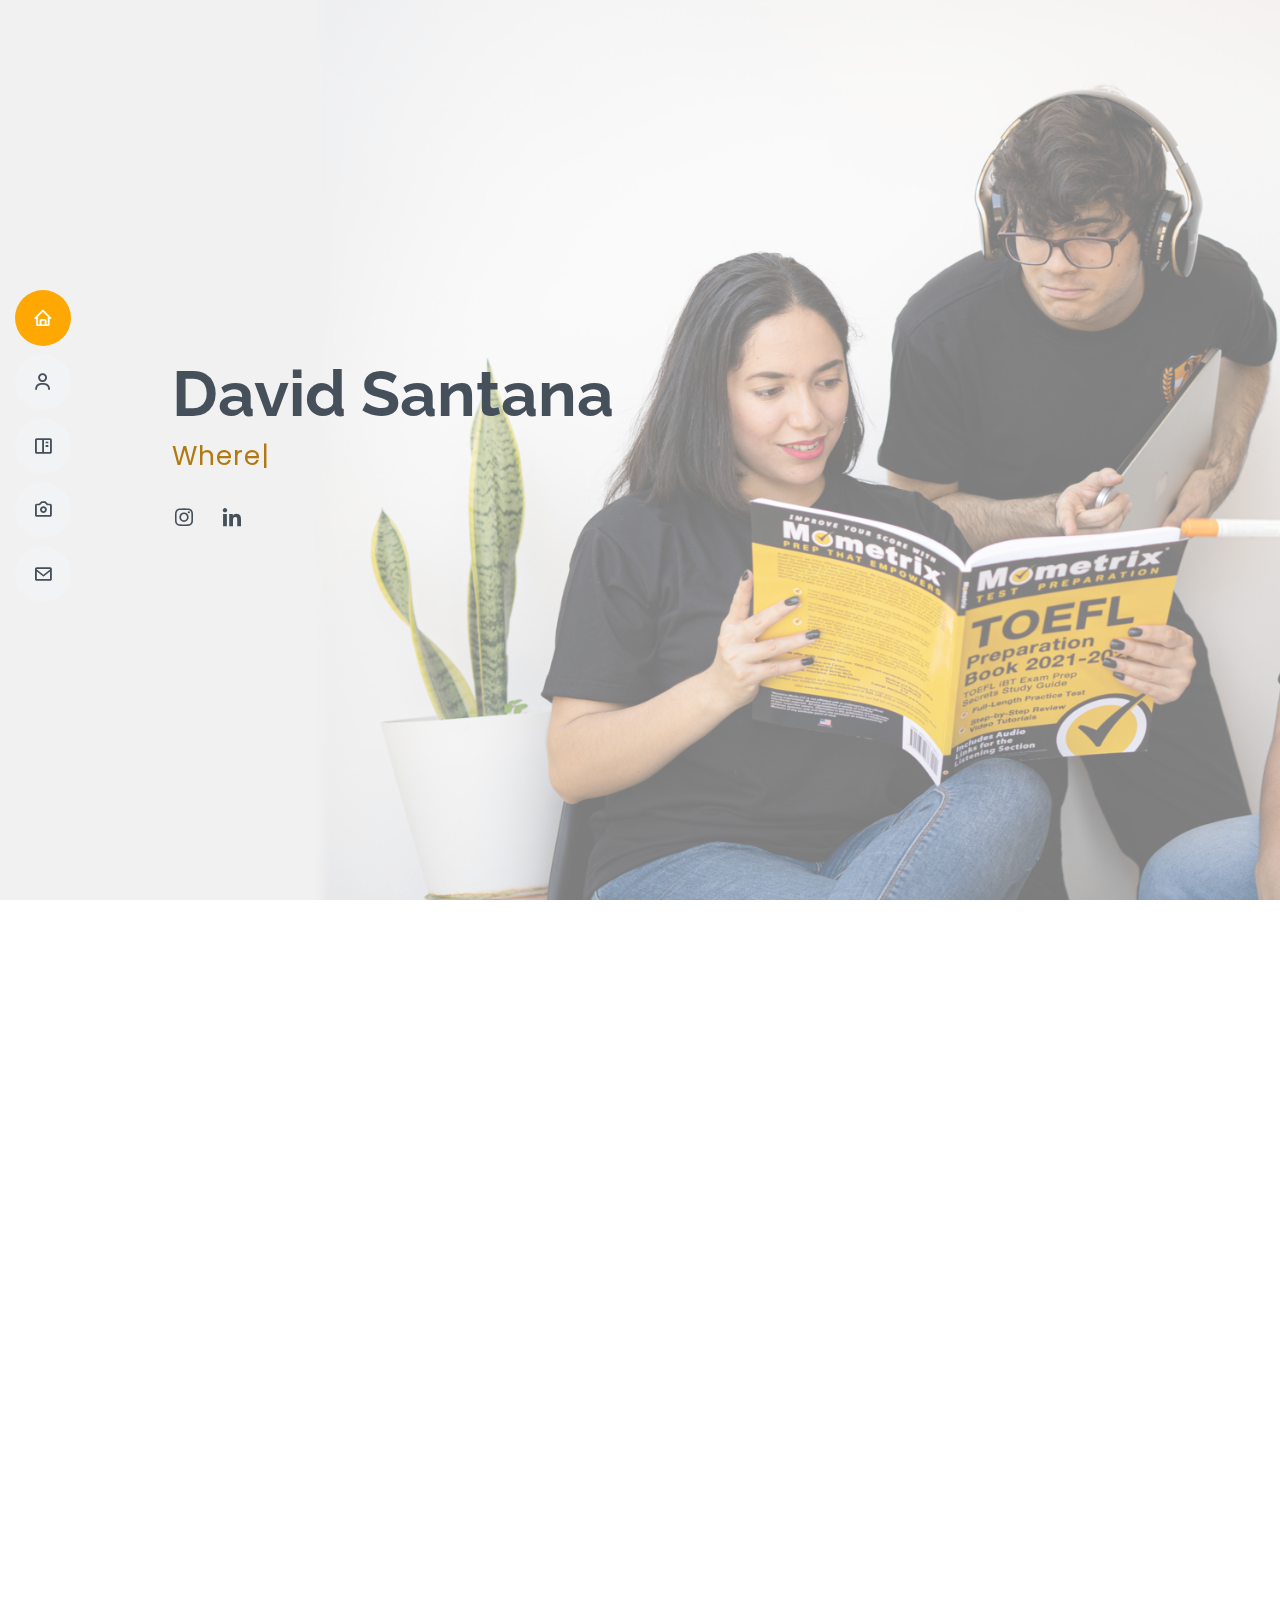
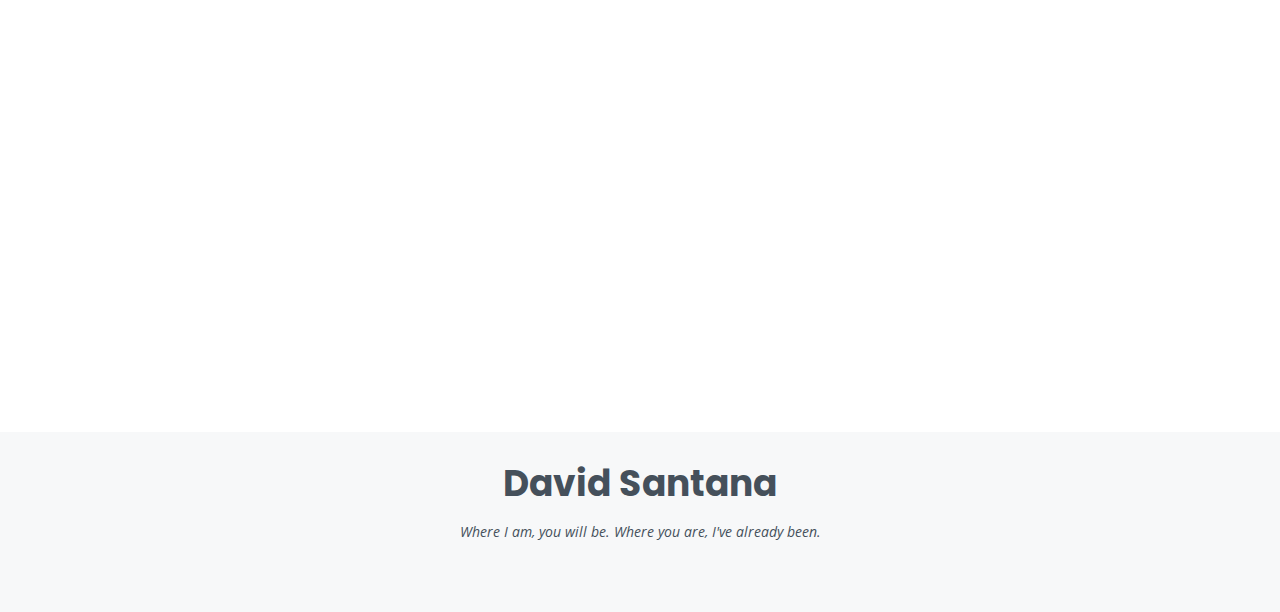
<file: index.html>
<!DOCTYPE html>
<html lang="en">

<head>
  <meta charset="utf-8">
  <meta content="width=device-width, initial-scale=1.0" name="viewport">

  <title>David Santana Portfolio</title>
  <meta content="" name="description">
  <meta content="" name="keywords">

  <!-- Favicons -->
  <link href="assets/img/favicon.png" rel="icon">
  <link href="assets/img/apple-touch-icon.png" rel="apple-touch-icon">

  <!-- Google Fonts -->
  <link href="https://fonts.googleapis.com/css?family=Open+Sans:300,300i,400,400i,600,600i,700,700i|Raleway:300,300i,400,400i,500,500i,600,600i,700,700i|Poppins:300,300i,400,400i,500,500i,600,600i,700,700i" rel="stylesheet">

  <!-- Vendor CSS Files -->
  <link href="assets/vendor/aos/aos.css" rel="stylesheet">
  <link href="assets/vendor/bootstrap/css/bootstrap.min.css" rel="stylesheet">
  <link href="assets/vendor/bootstrap-icons/bootstrap-icons.css" rel="stylesheet">
  <link href="assets/vendor/boxicons/css/boxicons.min.css" rel="stylesheet">
  <link href="assets/vendor/glightbox/css/glightbox.min.css" rel="stylesheet">
  <link href="assets/vendor/swiper/swiper-bundle.min.css" rel="stylesheet">

  <!-- Template Main CSS File -->
  <link href="assets/css/style.css" rel="stylesheet">

  <!-- =======================================================
  * Template Name: MyResume - v4.9.0
  * Template URL: https://bootstrapmade.com/free-html-bootstrap-template-my-resume/
  * Author: BootstrapMade.com
  * License: https://bootstrapmade.com/license/
  ======================================================== -->
</head>

<body>

  <!-- ======= Mobile nav toggle button ======= -->
  <!-- <button type="button" class="mobile-nav-toggle d-xl-none"><i class="bi bi-list mobile-nav-toggle"></i></button> -->
  <i class="bi bi-list mobile-nav-toggle d-xl-none"></i>
  <!-- ======= Header ======= -->
  <header id="header" class="d-flex flex-column justify-content-center">

    <nav id="navbar" class="navbar nav-menu">
      <ul>
        <li><a href="#hero" class="nav-link scrollto active"><i class="bx bx-home"></i> <span>Home</span></a></li>
        <li><a href="#about" class="nav-link scrollto"><i class="bx bx-user"></i> <span>About</span></a></li>
        <li><a href="#portfolio" class="nav-link scrollto"><i class="bx bx-book-content"></i> <span>Portfolio</span></a></li>
        <li><a href="#gallery" class="nav-link scrollto"><i class="bx bx-camera"></i> <span>Gallery</span></a></li>
        <li><a href="#contact" class="nav-link scrollto"><i class="bx bx-envelope"></i> <span>Contact</span></a></li>
      </ul>
    </nav><!-- .nav-menu -->

  </header><!-- End Header -->

  <!-- ======= Hero Section ======= -->
  <section id="hero" class="d-flex flex-column justify-content-center">
    <div class="container" data-aos="zoom-in" data-aos-delay="100">
      <h1>David Santana</h1>
      <p><span class="typed" data-typed-items="Where I am; you will be., Where you are; I've already been."></span></p>
      <div class="social-links">
        <a href="https://www.instagram.com/daviidasm/" class="instagram"><i class="bx bxl-instagram"></i></a>
        <a href="https://www.linkedin.com/in/david-santana-967144217/" class="linkedin"><i class="bx bxl-linkedin"></i></a>
      </div>
    </div>
  </section><!-- End Hero -->

  <main id="main">

    <!-- ======= About Section ======= -->
    <section id="about" class="about">
      <div class="container" data-aos="fade-up">

        <div class="section-title">
          <h2>About Me</h2>
          <p>From the very first instance that I embarked on the journey of studying English, I ineluctably fell in love with it and anything related to its origins. What's more, as a kid I was absolutely riveted on my English teacher's lessons, and felt that my thirst for knowledge just kept growing bigger and bigger! As a result, I have grown attached ESL teaching, with the purpose of transmitting my passion for the language to other people.</p>
        </div>

        <div class="row">
          <div class="col-lg-4">
            <img src="assets/img/first-class.jpg" class="img-fluid" alt="">
          </div>
          <div class="col-lg-8 pt-4 pt-lg-0 content">
            <h3>ESL Teacher &amp; FCE/CAE Trainer</h3><br>
            <div class="row">
              <div class="col-lg-6">
                <ul>
                  <li><i class="bi bi-chevron-right"></i> <strong>Birthday:</strong> <span>December 20, 2002</span></li>
                  <li><i class="bi bi-chevron-right"></i> <strong>Phone:</strong> <span>+593 96 868 8434</span></li>
                  <li><i class="bi bi-chevron-right"></i> <strong>City:</strong> <span>Manta, Manabí</span></li>
                </ul>
              </div>
              <div class="col-lg-6">
                <ul>
                  <li><i class="bi bi-chevron-right"></i> <strong>Age:</strong> <span>19</span></li>
                  <li><i class="bi bi-chevron-right"></i> <strong>Email:</strong> <span>davidalej1202@gmail.com</span></li>
                  <li><i class="bi bi-chevron-right"></i> <strong>Nationality:</strong> <span>Venezuelan</span></li>
                </ul>
              </div>
            </div>
            <p>
              Although I have prior experience as a substitute teacher and private tutor, my formal teaching career started as soon as I turned 18.
              Since then, I've been fully dedicated to ESL teaching, dealing with a big influx of different courses and planning all kind of lessons.
              As a former game developer, I have also found a way to complement my teaching with coding skills to design fun activities for my students. 
              Whether it be a <i>Minecraft</i> map or an interactive game, they always love it!
            </p>
          </div>
        </div>
      </div>
    </section><!-- End About Section -->

    <!-- ======= Skills Section ======= -->
    <section id="skills" class="skills section-bg">
      <div class="container" data-aos="fade-up">

        <div class="section-title">
          <h2>Exam Preparation</h2>
          <p>My biggest goal is working for Cambridge as an evaluator. For this reason, I undergo exhaustive exam self-training on a daily basis, which epitomizes my profile as an exam teacher. In addition to this, I have taken several English tests, including many previews and mock exams, now with a current focus on the Cambridge C2 exam. I have taught successful students in most of the following exams:</p>
        </div>

        <div class="row skills-content">

          <div class="col-lg-6">

            <div class="progress">
              <span class="skill">Cambridge English: C2 Proficiency <i class="val">210/230</i></span>
              <div class="progress-bar-wrap">
                <div class="progress-bar" role="progressbar" aria-valuenow="72" aria-valuemin="0" aria-valuemax="100"></div>
              </div>
            </div>

            <div class="progress">
              <span class="skill">Cambridge English: B2 First <i class="val">182/190</i></span>
              <div class="progress-bar-wrap">
                <div class="progress-bar" role="progressbar" aria-valuenow="82" aria-valuemin="0" aria-valuemax="100"></div>
              </div>
            </div>

          </div>

          <div class="col-lg-6">

            <div class="progress">
              <span class="skill">Duolingo English Test <i class="val">145/160 (Preview)</i></span>
              <div class="progress-bar-wrap">
                <div class="progress-bar" role="progressbar" aria-valuenow="90" aria-valuemin="0" aria-valuemax="100"></div>
              </div>
            </div>

            <div class="progress">
              <span class="skill">iTEP Academic Plus<i class="val">5.5/6.0 (Practice test)</i></span>
              <div class="progress-bar-wrap">
                <div class="progress-bar" role="progressbar" aria-valuenow="91" aria-valuemin="0" aria-valuemax="100"></div>
              </div>
            </div>

          </div>

        </div>

      </div>
    </section><!-- End Skills Section -->

    <!-- ======= Portfolio Section ======= -->
    <section id="portfolio" class="portfolio section-bg">
      <div class="container" data-aos="fade-up">

        <div class="section-title">
          <h2>Portfolio</h2>
          <p>A quick peek to some of the teaching resources I've designed. Ranging from frenetic and dynamic games to automated quizzes, I always love include a tad of coding in my teaching arsenal. I also have to mention that I have a quite picky taste in graphic design! This is often reflected on my slideshows and other self-made resources. Here are some prime examples!</p>
        </div>

        <div class="row">
          <div class="col-lg-12 d-flex justify-content-center" data-aos="fade-up" data-aos-delay="100">
            <ul id="portfolio-flters">
              <li data-filter="*" class="filter-active">All</li>
              <li data-filter=".filter-games">Games</li>
              <li data-filter=".filter-quizzes">Quizzes</li>
            </ul>
          </div>
        </div>

        <div class="row portfolio-container" data-aos="fade-up" data-aos-delay="200">

          <div class="col-lg-4 col-md-6 portfolio-item filter-games">
            <div class="portfolio-wrap">
              <img src="assets/img/portfolio/pass-the-bomb.jpg" class="img-fluid" alt="">
              <div class="portfolio-info">
                <h4>Pass the Bomb</h4>
                <p>Game</p>
                <div class="portfolio-links">
                  <a href="ptb-details.html" class="portfolio-details-lightbox" data-glightbox="type: external" title="Portfolio Details"><i class="bx bx-link"></i></a>
                </div>
              </div>
            </div>
          </div>

          <div class="col-lg-4 col-md-6 portfolio-item filter-utility">
            <div class="portfolio-wrap">
              <img src="assets/img/portfolio/oc.png" class="img-fluid" alt="">
              <div class="portfolio-info">
                <h4>Open Cloze Test (Email)</h4>
                <p>Quiz</p>
                <div class="portfolio-links">
                  <a href="oc-details.html" class="portfolio-details-lightbox" data-glightbox="type: external" title="Portfolio Details"><i class="bx bx-link"></i></a>
                </div>
              </div>
            </div>
          </div>

          <div class="col-lg-4 col-md-6 portfolio-item filter-game">
            <div class="portfolio-wrap">
              <img src="assets/img/portfolio/rtb.png" class="img-fluid" alt="">
              <div class="portfolio-info">
                <h4>Ring the Bell!</h4>
                <p>Game</p>
                <div class="portfolio-links">
                  <a href="rtb-details.html" class="portfolio-details-lightbox" data-glightbox="type: external" title="Portfolio Details"><i class="bx bx-link"></i></a>
                </div>
              </div>
            </div>
          </div>

        </div>

      </div>
    </section><!-- End Portfolio Section -->

    <!-- ======= Gallery Section ======= -->
    <section id="gallery" class="portfolio section-bg">
      <div class="container" data-aos="fade-up">

        <div class="section-title">
          <h2>Gallery</h2>
        </div>

        <div class="row portfolio-container" data-aos="fade-up" data-aos-delay="200">

          <div class="col-lg-4 col-md-6 portfolio-item">
            <div class="portfolio-wrap">
              <img src="assets/img/portfolio/b1.jpg" class="img-fluid" alt="">
              <div class="portfolio-info">
                <h4>B1 Class in Recess</h4>
                <p>Face-to-face</p>
                <div class="portfolio-links">
                  <a href="assets/img/portfolio/b1.jpg" data-gallery="portfolioGallery" class="portfolio-lightbox" title="B1 Class in Recess"><i class="bx bx-plus"></i></a>
                </div>
              </div>
            </div>
          </div>

          <div class="col-lg-4 col-md-6 portfolio-item">
            <div class="portfolio-wrap">
              <img src="assets/img/portfolio/race.jpg" class="img-fluid" alt="">
              <div class="portfolio-info">
                <h4>A2 Activity</h4>
                <p>Face-to-face</p>
                <div class="portfolio-links">
                  <a href="assets/img/portfolio/race.jpg" data-gallery="portfolioGallery" class="portfolio-lightbox" title="A2 Activity"><i class="bx bx-plus"></i></a>
                </div>
              </div>
            </div>
          </div>

          <div class="col-lg-4 col-md-6 portfolio-item">
            <div class="portfolio-wrap">
              <img src="assets/img/portfolio/oro-verde.jpg" class="img-fluid" alt="">
              <div class="portfolio-info">
                <h4>Speaking Examination to Hotel Oro Verde's Staff</h4>
                <p>Examination</p>
                <div class="portfolio-links">
                  <a href="assets/img/portfolio/oro-verde.jpg" data-gallery="portfolioGallery" class="portfolio-lightbox" title="Speaking Examination"><i class="bx bx-plus"></i></a>
                </div>
              </div>
            </div>
          </div>

          <div class="col-lg-4 col-md-6 portfolio-item filter-card">
            <div class="portfolio-wrap">
              <img src="assets/img/portfolio/oro-verde-2.jpg" class="img-fluid" alt="">
              <div class="portfolio-info">
                <h4>Speaking Examination to Hotel Oro Verde's Staff</h4>
                <p>Examination</p>
                <div class="portfolio-links">
                  <a href="assets/img/portfolio/oro-verde-2.jpg" data-gallery="portfolioGallery" class="portfolio-lightbox" title="Speaking Examination 2"><i class="bx bx-plus"></i></a>
                </div>
              </div>
            </div>
          </div>

          <div class="col-lg-4 col-md-6 portfolio-item filter-web">
            <div class="portfolio-wrap">
              <img src="assets/img/portfolio/b1-activity.jpg" class="img-fluid" alt="">
              <div class="portfolio-info">
                <h4>B1 Videogame Activity</h4>
                <p>Face-to-face</p>
                <div class="portfolio-links">
                  <a href="assets/img/portfolio/b1-activity.jpg" data-gallery="portfolioGallery" class="portfolio-lightbox" title="B1 Videogame Activity"><i class="bx bx-plus"></i></a>
                </div>
              </div>
            </div>
          </div>

          <div class="col-lg-4 col-md-6 portfolio-item filter-app">
            <div class="portfolio-wrap">
              <img src="assets/img/portfolio/halloween.jpg" class="img-fluid" alt="">
              <div class="portfolio-info">
                <h4>Halloween Costumes</h4>
                <p>Face-to-face</p>
                <div class="portfolio-links">
                  <a href="assets/img/portfolio/halloween.jpg" data-gallery="portfolioGallery" class="portfolio-lightbox" title="Face-to-face"><i class="bx bx-plus"></i></a>
                </div>
              </div>
            </div>
          </div>

        </div>

      </div>
    </section><!-- End Portfolio Section -->

    <!-- ======= Contact Section ======= -->
    <section id="contact" class="contact">
      <div class="container" data-aos="fade-up">

        <div class="section-title">
          <h2>Contact</h2>
        </div>

        <div class="contact-info row mt-1">

            <div class="info">
              <div class="address">
                <i class="bi bi-geo-alt"></i>
                <h4>Location:</h4>
                <p>Calle 13 & Av. 13, Manta, Manabí</p>
              </div>

              <div class="email">
                <i class="bi bi-envelope"></i>
                <h4>Email:</h4>
                <p>davidalej1202@gmail.com</p>
              </div>

              <div class="phone">
                <i class="bi bi-phone"></i>
                <h4>Call:</h4>
                <p>+593 96 868 8434</p>
              </div>

            </div>

      </div>
    </section><!-- End Contact Section -->

  </main><!-- End #main -->

  <!-- ======= Footer ======= -->
  <footer id="footer">
    <div class="container">
      <h3>David Santana</h3>
      <p>Where I am, you will be. Where you are, I've already been.</p>
    </div>
  </footer><!-- End Footer -->

  <div id="preloader"></div>
  <a href="#" class="back-to-top d-flex align-items-center justify-content-center"><i class="bi bi-arrow-up-short"></i></a>

  <!-- Vendor JS Files -->
  <script src="assets/vendor/purecounter/purecounter_vanilla.js"></script>
  <script src="assets/vendor/aos/aos.js"></script>
  <script src="assets/vendor/bootstrap/js/bootstrap.bundle.min.js"></script>
  <script src="assets/vendor/glightbox/js/glightbox.min.js"></script>
  <script src="assets/vendor/isotope-layout/isotope.pkgd.min.js"></script>
  <script src="assets/vendor/swiper/swiper-bundle.min.js"></script>
  <script src="assets/vendor/typed.js/typed.min.js"></script>
  <script src="assets/vendor/waypoints/noframework.waypoints.js"></script>
  <script src="assets/vendor/php-email-form/validate.js"></script>

  <!-- Template Main JS File -->
  <script src="assets/js/main.js"></script>

</body>

</html>
</file>
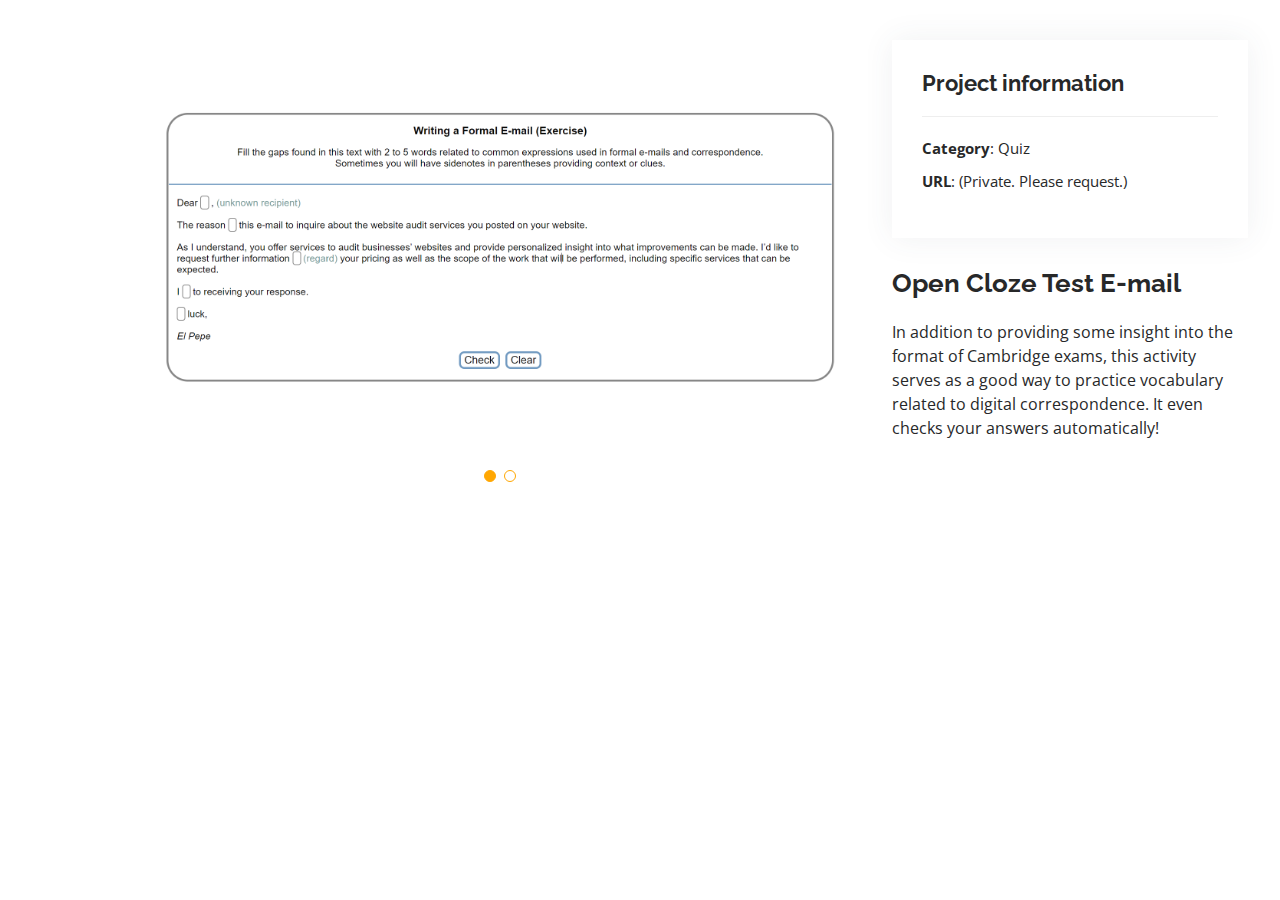
<file: oc-details.html>
<!DOCTYPE html>
<html lang="en">

<head>
  <meta charset="utf-8">
  <meta content="width=device-width, initial-scale=1.0" name="viewport">

  <title>Portfolio Details</title>
  <meta content="" name="description">
  <meta content="" name="keywords">

  <!-- Favicons -->
  <link href="assets/img/favicon.png" rel="icon">
  <link href="assets/img/apple-touch-icon.png" rel="apple-touch-icon">

  <!-- Google Fonts -->
  <link href="https://fonts.googleapis.com/css?family=Open+Sans:300,300i,400,400i,600,600i,700,700i|Raleway:300,300i,400,400i,500,500i,600,600i,700,700i|Poppins:300,300i,400,400i,500,500i,600,600i,700,700i" rel="stylesheet">

  <!-- Vendor CSS Files -->
  <link href="assets/vendor/aos/aos.css" rel="stylesheet">
  <link href="assets/vendor/bootstrap/css/bootstrap.min.css" rel="stylesheet">
  <link href="assets/vendor/bootstrap-icons/bootstrap-icons.css" rel="stylesheet">
  <link href="assets/vendor/boxicons/css/boxicons.min.css" rel="stylesheet">
  <link href="assets/vendor/glightbox/css/glightbox.min.css" rel="stylesheet">
  <link href="assets/vendor/swiper/swiper-bundle.min.css" rel="stylesheet">

  <!-- Template Main CSS File -->
  <link href="assets/css/style.css" rel="stylesheet">

  <!-- =======================================================
  * Template Name: MyResume - v4.9.0
  * Template URL: https://bootstrapmade.com/free-html-bootstrap-template-my-resume/
  * Author: BootstrapMade.com
  * License: https://bootstrapmade.com/license/
  ======================================================== -->
</head>

<body>

  <main id="main">

    <!-- ======= Portfolio Details Section ======= -->
    <section id="portfolio-details" class="portfolio-details">
      <div class="container">

        <div class="row gy-4">

          <div class="col-lg-8">
            <div class="portfolio-details-slider swiper">
              <div class="swiper-wrapper align-items-center">

                <div class="swiper-slide">
                  <img src="assets/img/portfolio/oc1.png" alt="">
                </div>

                <div class="swiper-slide">
                  <img src="assets/img/portfolio/oc2.png" alt="">
                </div>

              </div>
              <div class="swiper-pagination"></div>
            </div>
          </div>

          <div class="col-lg-4">
            <div class="portfolio-info">
              <h3>Project information</h3>
              <ul>
                <li><strong>Category</strong>: Quiz</li>
                <li><strong>URL</strong>: (Private. Please request.)
              </ul>
            </div>
            <div class="portfolio-description">
              <h2>Open Cloze Test E-mail</h2>
              <p>
                In addition to providing some insight into the format of Cambridge exams, this activity serves as a good way to practice vocabulary related to digital correspondence. It even checks your answers automatically!
              </p>
            </div>
          </div>

        </div>

      </div>
    </section><!-- End Portfolio Details Section -->

  </main><!-- End #main -->

  <div id="preloader"></div>
  <a href="#" class="back-to-top d-flex align-items-center justify-content-center"><i class="bi bi-arrow-up-short"></i></a>

  <!-- Vendor JS Files -->
  <script src="assets/vendor/purecounter/purecounter_vanilla.js"></script>
  <script src="assets/vendor/aos/aos.js"></script>
  <script src="assets/vendor/bootstrap/js/bootstrap.bundle.min.js"></script>
  <script src="assets/vendor/glightbox/js/glightbox.min.js"></script>
  <script src="assets/vendor/isotope-layout/isotope.pkgd.min.js"></script>
  <script src="assets/vendor/swiper/swiper-bundle.min.js"></script>
  <script src="assets/vendor/typed.js/typed.min.js"></script>
  <script src="assets/vendor/waypoints/noframework.waypoints.js"></script>
  <script src="assets/vendor/php-email-form/validate.js"></script>

  <!-- Template Main JS File -->
  <script src="assets/js/main.js"></script>

</body>

</html>
</file>
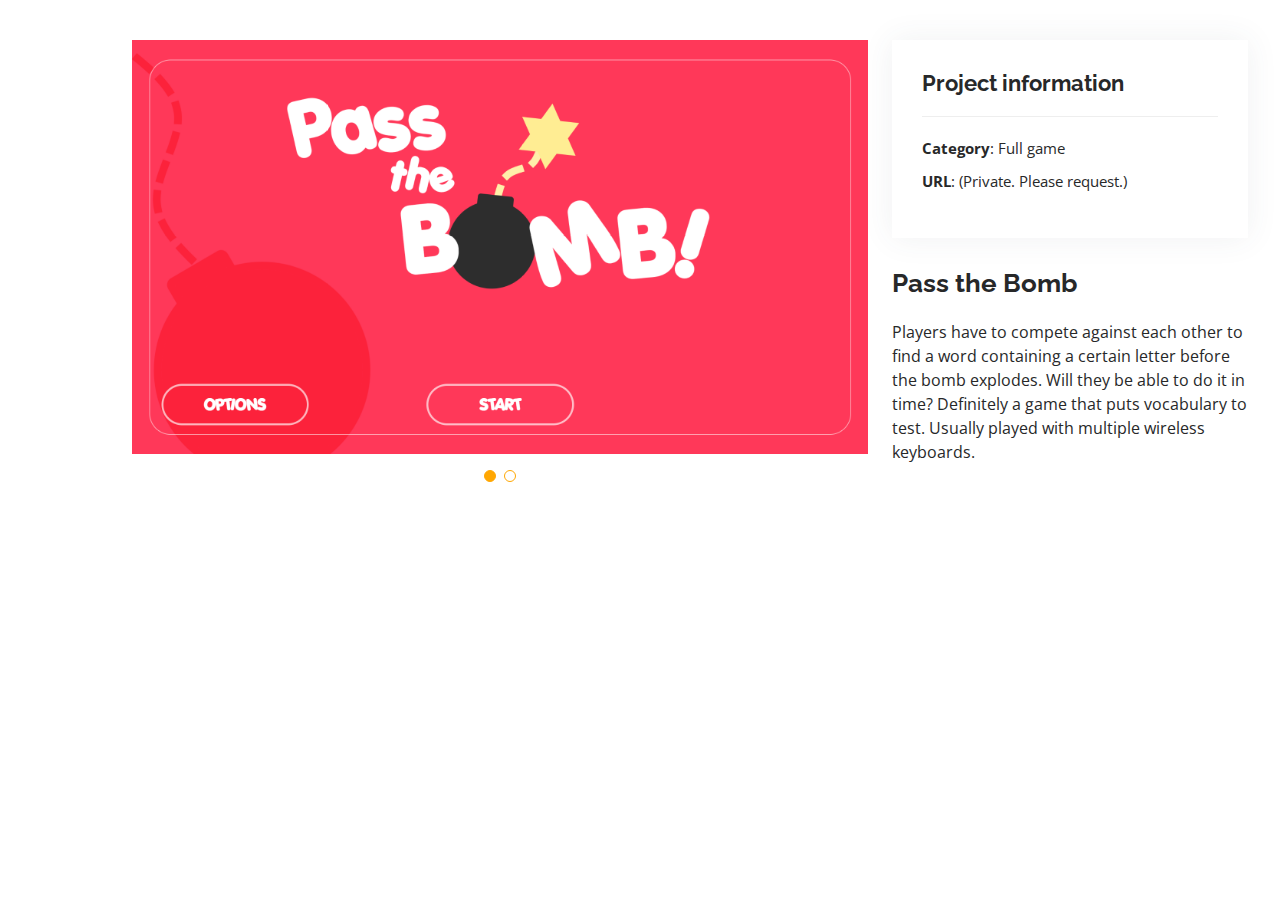
<file: ptb-details.html>
<!DOCTYPE html>
<html lang="en">

<head>
  <meta charset="utf-8">
  <meta content="width=device-width, initial-scale=1.0" name="viewport">

  <title>Portfolio Details</title>
  <meta content="" name="description">
  <meta content="" name="keywords">

  <!-- Favicons -->
  <link href="assets/img/favicon.png" rel="icon">
  <link href="assets/img/apple-touch-icon.png" rel="apple-touch-icon">

  <!-- Google Fonts -->
  <link href="https://fonts.googleapis.com/css?family=Open+Sans:300,300i,400,400i,600,600i,700,700i|Raleway:300,300i,400,400i,500,500i,600,600i,700,700i|Poppins:300,300i,400,400i,500,500i,600,600i,700,700i" rel="stylesheet">

  <!-- Vendor CSS Files -->
  <link href="assets/vendor/aos/aos.css" rel="stylesheet">
  <link href="assets/vendor/bootstrap/css/bootstrap.min.css" rel="stylesheet">
  <link href="assets/vendor/bootstrap-icons/bootstrap-icons.css" rel="stylesheet">
  <link href="assets/vendor/boxicons/css/boxicons.min.css" rel="stylesheet">
  <link href="assets/vendor/glightbox/css/glightbox.min.css" rel="stylesheet">
  <link href="assets/vendor/swiper/swiper-bundle.min.css" rel="stylesheet">

  <!-- Template Main CSS File -->
  <link href="assets/css/style.css" rel="stylesheet">

  <!-- =======================================================
  * Template Name: MyResume - v4.9.0
  * Template URL: https://bootstrapmade.com/free-html-bootstrap-template-my-resume/
  * Author: BootstrapMade.com
  * License: https://bootstrapmade.com/license/
  ======================================================== -->
</head>

<body>

  <main id="main">

    <!-- ======= Portfolio Details Section ======= -->
    <section id="portfolio-details" class="portfolio-details">
      <div class="container">

        <div class="row gy-4">

          <div class="col-lg-8">
            <div class="portfolio-details-slider swiper">
              <div class="swiper-wrapper align-items-center">

                <div class="swiper-slide">
                  <img src="assets/img/portfolio/ptb1.png" alt="">
                </div>

                <div class="swiper-slide">
                  <img src="assets/img/portfolio/ptb2.png" alt="">
                </div>

              </div>
              <div class="swiper-pagination"></div>
            </div>
          </div>

          <div class="col-lg-4">
            <div class="portfolio-info">
              <h3>Project information</h3>
              <ul>
                <li><strong>Category</strong>: Full game</li>
                <li><strong>URL</strong>: (Private. Please request.)
              </ul>
            </div>
            <div class="portfolio-description">
              <h2>Pass the Bomb</h2>
              <p>
                Players have to compete against each other to find a word containing a certain letter before the bomb explodes. Will they be able to do it in time? Definitely a game that puts vocabulary to test. Usually played with multiple wireless keyboards.
              </p>
            </div>
          </div>

        </div>

      </div>
    </section><!-- End Portfolio Details Section -->

  </main><!-- End #main -->

  <div id="preloader"></div>
  <a href="#" class="back-to-top d-flex align-items-center justify-content-center"><i class="bi bi-arrow-up-short"></i></a>

  <!-- Vendor JS Files -->
  <script src="assets/vendor/purecounter/purecounter_vanilla.js"></script>
  <script src="assets/vendor/aos/aos.js"></script>
  <script src="assets/vendor/bootstrap/js/bootstrap.bundle.min.js"></script>
  <script src="assets/vendor/glightbox/js/glightbox.min.js"></script>
  <script src="assets/vendor/isotope-layout/isotope.pkgd.min.js"></script>
  <script src="assets/vendor/swiper/swiper-bundle.min.js"></script>
  <script src="assets/vendor/typed.js/typed.min.js"></script>
  <script src="assets/vendor/waypoints/noframework.waypoints.js"></script>
  <script src="assets/vendor/php-email-form/validate.js"></script>

  <!-- Template Main JS File -->
  <script src="assets/js/main.js"></script>

</body>

</html>
</file>
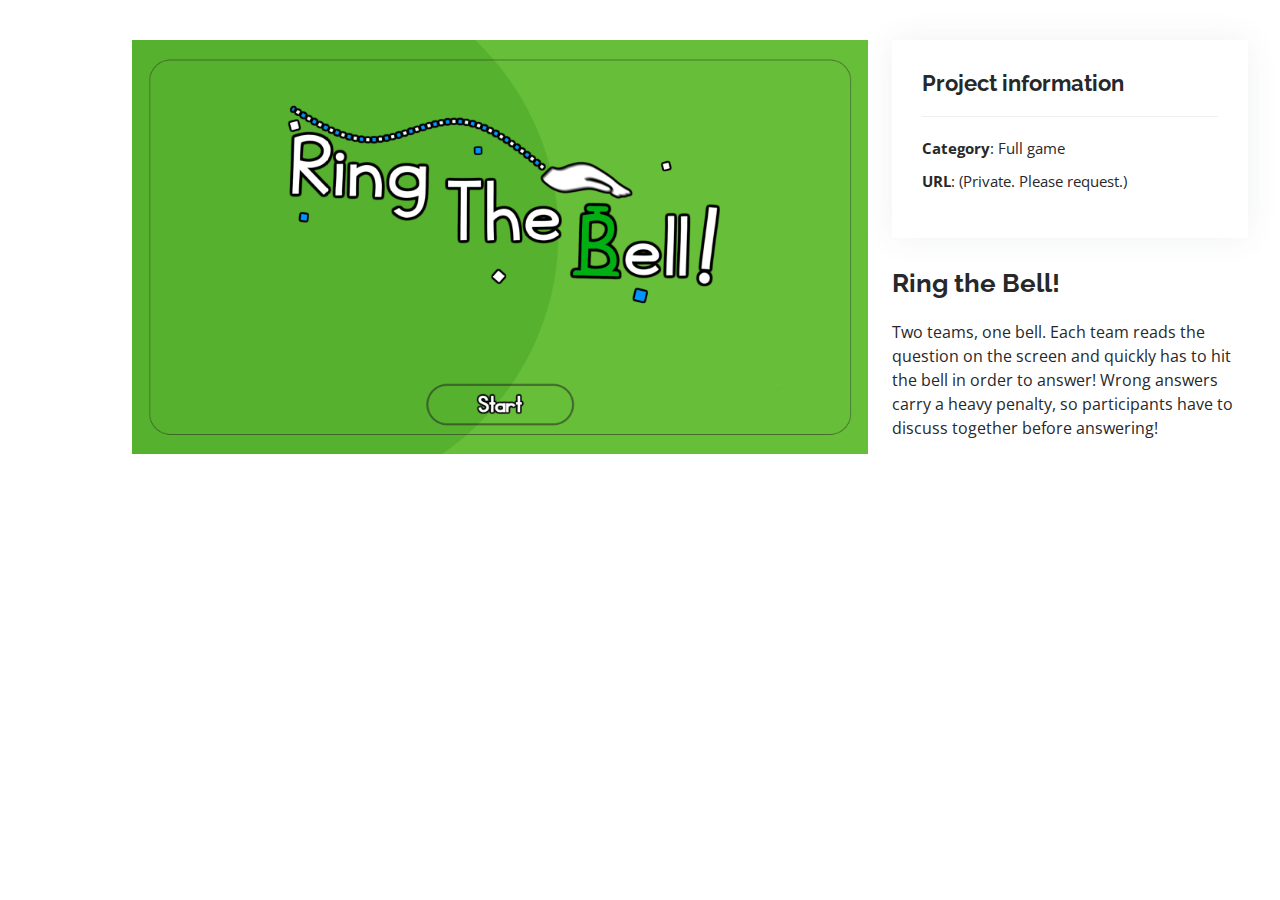
<file: rtb-details.html>
<!DOCTYPE html>
<html lang="en">

<head>
  <meta charset="utf-8">
  <meta content="width=device-width, initial-scale=1.0" name="viewport">

  <title>Portfolio Details</title>
  <meta content="" name="description">
  <meta content="" name="keywords">

  <!-- Favicons -->
  <link href="assets/img/favicon.png" rel="icon">
  <link href="assets/img/apple-touch-icon.png" rel="apple-touch-icon">

  <!-- Google Fonts -->
  <link href="https://fonts.googleapis.com/css?family=Open+Sans:300,300i,400,400i,600,600i,700,700i|Raleway:300,300i,400,400i,500,500i,600,600i,700,700i|Poppins:300,300i,400,400i,500,500i,600,600i,700,700i" rel="stylesheet">

  <!-- Vendor CSS Files -->
  <link href="assets/vendor/aos/aos.css" rel="stylesheet">
  <link href="assets/vendor/bootstrap/css/bootstrap.min.css" rel="stylesheet">
  <link href="assets/vendor/bootstrap-icons/bootstrap-icons.css" rel="stylesheet">
  <link href="assets/vendor/boxicons/css/boxicons.min.css" rel="stylesheet">
  <link href="assets/vendor/glightbox/css/glightbox.min.css" rel="stylesheet">
  <link href="assets/vendor/swiper/swiper-bundle.min.css" rel="stylesheet">

  <!-- Template Main CSS File -->
  <link href="assets/css/style.css" rel="stylesheet">

  <!-- =======================================================
  * Template Name: MyResume - v4.9.0
  * Template URL: https://bootstrapmade.com/free-html-bootstrap-template-my-resume/
  * Author: BootstrapMade.com
  * License: https://bootstrapmade.com/license/
  ======================================================== -->
</head>

<body>

  <main id="main">

    <!-- ======= Portfolio Details Section ======= -->
    <section id="portfolio-details" class="portfolio-details">
      <div class="container">

        <div class="row gy-4">

          <div class="col-lg-8">
            <div class="portfolio-details-slider swiper">
              <div class="swiper-wrapper align-items-center">

                <div class="swiper-slide">
                  <img src="assets/img/portfolio/rtb1.png" alt="">
                </div>

              </div>
              <div class="swiper-pagination"></div>
            </div>
          </div>

          <div class="col-lg-4">
            <div class="portfolio-info">
              <h3>Project information</h3>
              <ul>
                <li><strong>Category</strong>: Full game</li>
                <li><strong>URL</strong>: (Private. Please request.)
              </ul>
            </div>
            <div class="portfolio-description">
              <h2>Ring the Bell!</h2>
              <p>
                Two teams, one bell. Each team reads the question on the screen and quickly has to hit the bell in order to answer! Wrong answers carry a heavy penalty, so participants have to discuss together before answering!
              </p>
            </div>
          </div>

        </div>

      </div>
    </section><!-- End Portfolio Details Section -->

  </main><!-- End #main -->

  <div id="preloader"></div>
  <a href="#" class="back-to-top d-flex align-items-center justify-content-center"><i class="bi bi-arrow-up-short"></i></a>

  <!-- Vendor JS Files -->
  <script src="assets/vendor/purecounter/purecounter_vanilla.js"></script>
  <script src="assets/vendor/aos/aos.js"></script>
  <script src="assets/vendor/bootstrap/js/bootstrap.bundle.min.js"></script>
  <script src="assets/vendor/glightbox/js/glightbox.min.js"></script>
  <script src="assets/vendor/isotope-layout/isotope.pkgd.min.js"></script>
  <script src="assets/vendor/swiper/swiper-bundle.min.js"></script>
  <script src="assets/vendor/typed.js/typed.min.js"></script>
  <script src="assets/vendor/waypoints/noframework.waypoints.js"></script>
  <script src="assets/vendor/php-email-form/validate.js"></script>

  <!-- Template Main JS File -->
  <script src="assets/js/main.js"></script>

</body>

</html>
</file>
<file: assets/css/style.css>
/**
* Template Name: MyResume - v4.9.0
* Template URL: https://bootstrapmade.com/free-html-bootstrap-template-my-resume/
* Author: BootstrapMade.com
* License: https://bootstrapmade.com/license/
*/

/*--------------------------------------------------------------
# General
--------------------------------------------------------------*/
body {
  font-family: "Open Sans", sans-serif;
  color: #272829;
}

a {
  color: #0563bb;
  text-decoration: none;
}

a:hover {
  color: #067ded;
  text-decoration: none;
}

h1,
h2,
h3,
h4,
h5,
h6 {
  font-family: "Raleway", sans-serif;
}

/*--------------------------------------------------------------
# Back to top button
--------------------------------------------------------------*/
.back-to-top {
  position: fixed;
  visibility: hidden;
  opacity: 0;
  right: 15px;
  bottom: 15px;
  z-index: 996;
  background: #ffa703;
  width: 40px;
  height: 40px;
  border-radius: 50px;
  transition: all 0.4s;
}

.back-to-top i {
  font-size: 28px;
  color: #fff;
  line-height: 0;
}

.back-to-top:hover {
  background: #0678e3;
  color: #fff;
}

.back-to-top.active {
  visibility: visible;
  opacity: 1;
}

/*--------------------------------------------------------------
# Preloader
--------------------------------------------------------------*/
#preloader {
  position: fixed;
  top: 0;
  left: 0;
  right: 0;
  bottom: 0;
  z-index: 9999;
  overflow: hidden;
  background: #fff;
}

#preloader:before {
  content: "";
  position: fixed;
  top: calc(50% - 30px);
  left: calc(50% - 30px);
  border: 6px solid #0563bb;
  border-top-color: #fff;
  border-bottom-color: #fff;
  border-radius: 50%;
  width: 60px;
  height: 60px;
  -webkit-animation: animate-preloader 1s linear infinite;
  animation: animate-preloader 1s linear infinite;
}

@-webkit-keyframes animate-preloader {
  0% {
    transform: rotate(0deg);
  }

  100% {
    transform: rotate(360deg);
  }
}

@keyframes animate-preloader {
  0% {
    transform: rotate(0deg);
  }

  100% {
    transform: rotate(360deg);
  }
}

/*--------------------------------------------------------------
# Disable aos animation delay on mobile devices
--------------------------------------------------------------*/
@media screen and (max-width: 768px) {
  [data-aos-delay] {
    transition-delay: 0 !important;
  }
}

/*--------------------------------------------------------------
# Header
--------------------------------------------------------------*/
#header {
  position: fixed;
  top: 0;
  left: 0;
  bottom: 0;
  z-index: 9997;
  transition: all 0.5s;
  padding: 15px;
  overflow-y: auto;
}

@media (max-width: 992px) {
  #header {
    width: 300px;
    background: #fff;
    border-right: 1px solid #e6e9ec;
    left: -300px;
  }
}

@media (min-width: 992px) {
  #main {
    margin-left: 100px;
  }
}

/*--------------------------------------------------------------
# Navigation Menu
--------------------------------------------------------------*/
/**
* Desktop Navigation 
*/
.nav-menu {
  padding: 0;
  display: block;
}

.nav-menu * {
  margin: 0;
  padding: 0;
  list-style: none;
}

.nav-menu>ul>li {
  position: relative;
  white-space: nowrap;
}

.nav-menu a,
.nav-menu a:focus {
  display: flex;
  align-items: center;
  color: #45505b;
  padding: 10px 18px;
  margin-bottom: 8px;
  transition: 0.3s;
  font-size: 15px;
  border-radius: 50px;
  background: #f2f3f5;
  height: 56px;
  width: 100%;
  overflow: hidden;
  transition: 0.3s;
}

.nav-menu a i,
.nav-menu a:focus i {
  font-size: 20px;
}

.nav-menu a span,
.nav-menu a:focus span {
  padding: 0 5px 0 7px;
  color: #45505b;
}

@media (min-width: 992px) {

  .nav-menu a,
  .nav-menu a:focus {
    width: 56px;
  }

  .nav-menu a span,
  .nav-menu a:focus span {
    display: none;
    color: #fff;
  }
}

.nav-menu a:hover,
.nav-menu .active,
.nav-menu .active:focus,
.nav-menu li:hover>a {
  color: #fff;
  background: #ffa703;
}

.nav-menu a:hover span,
.nav-menu .active span,
.nav-menu .active:focus span,
.nav-menu li:hover>a span {
  color: #fff;
}

.nav-menu a:hover,
.nav-menu li:hover>a {
  width: 100%;
  color: #fff;
}

.nav-menu a:hover span,
.nav-menu li:hover>a span {
  display: block;
}

/**
* Mobile Navigation 
*/
.mobile-nav-toggle {
  position: fixed;
  right: 10px;
  top: 10px;
  z-index: 9998;
  border: 0;
  background: none;
  font-size: 28px;
  transition: all 0.4s;
  outline: none !important;
  line-height: 0;
  cursor: pointer;
  border-radius: 50px;
  padding: 5px;
}

.mobile-nav-toggle i {
  color: #45505b;
}

.mobile-nav-active {
  overflow: hidden;
}

.mobile-nav-active #header {
  left: 0;
}

.mobile-nav-active .mobile-nav-toggle {
  color: #fff;
  background-color: #0563bb;
}

/*--------------------------------------------------------------
# Hero Section
--------------------------------------------------------------*/
#hero {
  width: 100%;
  height: 100vh;
  background: url("../img/hero-bg.jpg") top right no-repeat;
  background-size: cover;
  position: relative;
}

@media (min-width: 992px) {
  #hero {
    padding-left: 160px;
  }
}

#hero:before {
  content: "";
  background: rgba(255, 255, 255, 0.489);
  position: absolute;
  bottom: 0;
  top: 0;
  left: 0;
  right: 0;
}

#hero h1 {
  margin: 0;
  font-size: 64px;
  font-weight: 700;
  line-height: 56px;
  color: #45505b;
}

#hero p {
  color: #45505b;
  margin: 15px 0 0 0;
  font-size: 26px;
  font-family: "Poppins", sans-serif;
}

#hero p span {
  color: #b17910;
  letter-spacing: 1px;
}

#hero .social-links {
  margin-top: 30px;
}

#hero .social-links a {
  font-size: 24px;
  display: inline-block;
  color: #45505b;
  line-height: 1;
  margin-right: 20px;
  transition: 0.3s;
}

#hero .social-links a:hover {
  color: #b17910;
}

@media (max-width: 992px) {
  #hero {
    text-align: center;
  }

  #hero h1 {
    font-size: 32px;
    line-height: 36px;
  }

  #hero p {
    margin-top: 10px;
    font-size: 20px;
    line-height: 24px;
  }
}

/*--------------------------------------------------------------
# Sections General
--------------------------------------------------------------*/
section {
  padding: 60px 0;
  overflow: hidden;
}

.section-title {
  text-align: center;
  padding-bottom: 30px;
}

.section-title h2 {
  font-size: 32px;
  font-weight: bold;
  text-transform: uppercase;
  margin-bottom: 20px;
  padding-bottom: 20px;
  position: relative;
  color: #45505b;
}

.section-title h2::before {
  content: "";
  position: absolute;
  display: block;
  width: 120px;
  height: 1px;
  background: #ddd;
  bottom: 1px;
  left: calc(50% - 60px);
}

.section-title h2::after {
  content: "";
  position: absolute;
  display: block;
  width: 40px;
  height: 3px;
  background: #ffa703;
  bottom: 0;
  left: calc(50% - 20px);
}

.section-title p {
  margin-bottom: 0;
}

/*--------------------------------------------------------------
# About
--------------------------------------------------------------*/
.about .content h3 {
  font-weight: 700;
  font-size: 26px;
  color: #b17910;
}

.about .content ul {
  list-style: none;
  padding: 0;
}

.about .content ul li {
  margin-bottom: 20px;
  display: flex;
  align-items: center;
}

.about .content ul strong {
  margin-right: 10px;
}

.about .content ul i {
  font-size: 16px;
  margin-right: 5px;
  color: #ffa703;
  line-height: 0;
}

.about .content p:last-child {
  margin-bottom: 0;
}

/*--------------------------------------------------------------
# Facts
--------------------------------------------------------------*/
.facts .count-box {
  padding: 30px 30px 25px 30px;
  margin-top: 30px;
  width: 100%;
  position: relative;
  text-align: center;
  background: #fff;
}

.facts .count-box i {
  position: absolute;
  top: -25px;
  left: 50%;
  transform: translateX(-50%);
  font-size: 24px;
  background: #0563bb;
  color: #fff;
  border-radius: 50px;
  display: inline-flex;
  align-items: center;
  justify-content: center;
  width: 48px;
  height: 48px;
}

.facts .count-box span {
  font-size: 36px;
  display: block;
  font-weight: 600;
  color: #011426;
}

.facts .count-box p {
  padding: 0;
  margin: 0;
  font-family: "Raleway", sans-serif;
  font-size: 14px;
}

/*--------------------------------------------------------------
# Akills
--------------------------------------------------------------*/
.skills .progress {
  height: 60px;
  display: block;
  background: none;
  border-radius: 0;
}

.skills .progress .skill {
  padding: 10px 0;
  margin: 0;
  text-transform: uppercase;
  display: block;
  font-weight: 600;
  font-family: "Poppins", sans-serif;
  color: #45505b;
}

.skills .progress .skill .val {
  float: right;
  font-style: normal;
}

.skills .progress-bar-wrap {
  background: #f2f3f5;
}

.skills .progress-bar {
  width: 1px;
  height: 10px;
  transition: 0.9s;
  background-color: #b17910;
}

/*--------------------------------------------------------------
# Resume
--------------------------------------------------------------*/
.resume .resume-title {
  font-size: 26px;
  font-weight: 700;
  margin-top: 20px;
  margin-bottom: 20px;
  color: #45505b;
}

.resume .resume-item {
  padding: 0 0 20px 20px;
  margin-top: -2px;
  border-left: 2px solid #0563bb;
  position: relative;
}

.resume .resume-item h4 {
  line-height: 18px;
  font-size: 18px;
  font-weight: 600;
  text-transform: uppercase;
  font-family: "Poppins", sans-serif;
  color: #0563bb;
  margin-bottom: 10px;
}

.resume .resume-item h5 {
  font-size: 16px;
  background: #f7f8f9;
  padding: 5px 15px;
  display: inline-block;
  font-weight: 600;
  margin-bottom: 10px;
}

.resume .resume-item ul {
  padding-left: 20px;
}

.resume .resume-item ul li {
  padding-bottom: 10px;
}

.resume .resume-item:last-child {
  padding-bottom: 0;
}

.resume .resume-item::before {
  content: "";
  position: absolute;
  width: 16px;
  height: 16px;
  border-radius: 50px;
  left: -9px;
  top: 0;
  background: #fff;
  border: 2px solid #0563bb;
}

/*--------------------------------------------------------------
# Portfolio
--------------------------------------------------------------*/
.portfolio .portfolio-item {
  margin-bottom: 30px;
}

.portfolio #portfolio-flters {
  padding: 0;
  margin: 0 auto 25px auto;
  list-style: none;
  text-align: center;
  background: #fff;
  border-radius: 50px;
  padding: 2px 15px;
}

.portfolio #portfolio-flters li {
  cursor: pointer;
  display: inline-block;
  padding: 10px 15px;
  font-size: 14px;
  font-weight: 600;
  line-height: 1;
  text-transform: uppercase;
  color: #272829;
  margin-bottom: 5px;
  transition: all 0.3s ease-in-out;
}

.portfolio #portfolio-flters li:hover,
.portfolio #portfolio-flters li.filter-active {
  color: #b17910;
}

.portfolio #portfolio-flters li:last-child {
  margin-right: 0;
}

.portfolio .portfolio-wrap {
  transition: 0.3s;
  position: relative;
  overflow: hidden;
  z-index: 1;
  background: rgba(69, 80, 91, 0.8);
}

.portfolio .portfolio-wrap::before {
  content: "";
  background: rgba(255, 255, 255, 0.7);
  position: absolute;
  left: 30px;
  right: 30px;
  top: 30px;
  bottom: 30px;
  transition: all ease-in-out 0.3s;
  z-index: 2;
  opacity: 0;
}

.portfolio .portfolio-wrap .portfolio-info {
  opacity: 0;
  position: absolute;
  top: 0;
  left: 0;
  right: 0;
  bottom: 0;
  text-align: center;
  z-index: 3;
  transition: all ease-in-out 0.3s;
  display: flex;
  flex-direction: column;
  justify-content: center;
  align-items: center;
}

.portfolio .portfolio-wrap .portfolio-info::before {
  display: block;
  content: "";
  width: 48px;
  height: 48px;
  position: absolute;
  top: 35px;
  left: 35px;
  border-top: 3px solid #d7dce1;
  border-left: 3px solid #d7dce1;
  transition: all 0.5s ease 0s;
  z-index: 9994;
}

.portfolio .portfolio-wrap .portfolio-info::after {
  display: block;
  content: "";
  width: 48px;
  height: 48px;
  position: absolute;
  bottom: 35px;
  right: 35px;
  border-bottom: 3px solid #d7dce1;
  border-right: 3px solid #d7dce1;
  transition: all 0.5s ease 0s;
  z-index: 9994;
}

.portfolio .portfolio-wrap .portfolio-info h4 {
  font-size: 20px;
  color: #45505b;
  font-weight: 600;
}

.portfolio .portfolio-wrap .portfolio-info p {
  color: #45505b;
  font-size: 14px;
  text-transform: uppercase;
  padding: 0;
  margin: 0;
}

.portfolio .portfolio-wrap .portfolio-links {
  text-align: center;
  z-index: 4;
}

.portfolio .portfolio-wrap .portfolio-links a {
  color: #45505b;
  margin: 0 2px;
  font-size: 28px;
  display: inline-block;
  transition: 0.3s;
}

.portfolio .portfolio-wrap .portfolio-links a:hover {
  color: #b17910;
}

.portfolio .portfolio-wrap:hover::before {
  top: 0;
  left: 0;
  right: 0;
  bottom: 0;
  opacity: 1;
}

.portfolio .portfolio-wrap:hover .portfolio-info {
  opacity: 1;
}

.portfolio .portfolio-wrap:hover .portfolio-info::before {
  top: 15px;
  left: 15px;
}

.portfolio .portfolio-wrap:hover .portfolio-info::after {
  bottom: 15px;
  right: 15px;
}

/*--------------------------------------------------------------
# Portfolio Details
--------------------------------------------------------------*/
.portfolio-details {
  padding-top: 40px;
}

.portfolio-details .portfolio-details-slider img {
  width: 100%;
}

.portfolio-details .portfolio-details-slider .swiper-pagination {
  margin-top: 20px;
  position: relative;
}

.portfolio-details .portfolio-details-slider .swiper-pagination .swiper-pagination-bullet {
  width: 12px;
  height: 12px;
  background-color: #fff;
  opacity: 1;
  border: 1px solid #ffa703;
}

.portfolio-details .portfolio-details-slider .swiper-pagination .swiper-pagination-bullet-active {
  background-color: #ffa703;
}

.portfolio-details .portfolio-info {
  padding: 30px;
  box-shadow: 0px 0 30px rgba(69, 80, 91, 0.08);
}

.portfolio-details .portfolio-info h3 {
  font-size: 22px;
  font-weight: 700;
  margin-bottom: 20px;
  padding-bottom: 20px;
  border-bottom: 1px solid #eee;
}

.portfolio-details .portfolio-info ul {
  list-style: none;
  padding: 0;
  font-size: 15px;
}

.portfolio-details .portfolio-info ul li+li {
  margin-top: 10px;
}

.portfolio-details .portfolio-description {
  padding-top: 30px;
}

.portfolio-details .portfolio-description h2 {
  font-size: 26px;
  font-weight: 700;
  margin-bottom: 20px;
}

.portfolio-details .portfolio-description p {
  padding: 0;
}

/*--------------------------------------------------------------
# Services
--------------------------------------------------------------*/
.services .icon-box {
  text-align: center;
  padding: 70px 20px 80px 20px;
  transition: all ease-in-out 0.3s;
  background: #fff;
  box-shadow: 0px 5px 90px 0px rgba(110, 123, 131, 0.05);
}

.services .icon-box .icon {
  margin: 0 auto;
  width: 100px;
  height: 100px;
  display: flex;
  align-items: center;
  justify-content: center;
  transition: ease-in-out 0.3s;
  position: relative;
}

.services .icon-box .icon i {
  font-size: 36px;
  transition: 0.5s;
  position: relative;
}

.services .icon-box .icon svg {
  position: absolute;
  top: 0;
  left: 0;
}

.services .icon-box .icon svg path {
  transition: 0.5s;
  fill: #f5f5f5;
}

.services .icon-box h4 {
  font-weight: 600;
  margin: 10px 0 15px 0;
  font-size: 22px;
}

.services .icon-box h4 a {
  color: #45505b;
  transition: ease-in-out 0.3s;
}

.services .icon-box p {
  line-height: 24px;
  font-size: 14px;
  margin-bottom: 0;
}

.services .icon-box:hover {
  border-color: #fff;
  box-shadow: 0px 0 35px 0 rgba(0, 0, 0, 0.08);
}

.services .iconbox-blue i {
  color: #47aeff;
}

.services .iconbox-blue:hover .icon i {
  color: #fff;
}

.services .iconbox-blue:hover .icon path {
  fill: #47aeff;
}

.services .iconbox-orange i {
  color: #ffa76e;
}

.services .iconbox-orange:hover .icon i {
  color: #fff;
}

.services .iconbox-orange:hover .icon path {
  fill: #ffa76e;
}

.services .iconbox-pink i {
  color: #e80368;
}

.services .iconbox-pink:hover .icon i {
  color: #fff;
}

.services .iconbox-pink:hover .icon path {
  fill: #e80368;
}

.services .iconbox-yellow i {
  color: #ffbb2c;
}

.services .iconbox-yellow:hover .icon i {
  color: #fff;
}

.services .iconbox-yellow:hover .icon path {
  fill: #ffbb2c;
}

.services .iconbox-red i {
  color: #ff5828;
}

.services .iconbox-red:hover .icon i {
  color: #fff;
}

.services .iconbox-red:hover .icon path {
  fill: #ff5828;
}

.services .iconbox-teal i {
  color: #11dbcf;
}

.services .iconbox-teal:hover .icon i {
  color: #fff;
}

.services .iconbox-teal:hover .icon path {
  fill: #11dbcf;
}

/*--------------------------------------------------------------
# Testimonials
--------------------------------------------------------------*/
.testimonials .section-header {
  margin-bottom: 40px;
}

.testimonials .testimonials-carousel,
.testimonials .testimonials-slider {
  overflow: hidden;
}

.testimonials .testimonial-item {
  text-align: center;
}

.testimonials .testimonial-item .testimonial-img {
  width: 120px;
  border-radius: 50%;
  border: 4px solid #fff;
  margin: 0 auto;
}

.testimonials .testimonial-item h3 {
  font-size: 20px;
  font-weight: bold;
  margin: 10px 0 5px 0;
  color: #111;
}

.testimonials .testimonial-item h4 {
  font-size: 14px;
  color: #999;
  margin: 0 0 15px 0;
}

.testimonials .testimonial-item .quote-icon-left,
.testimonials .testimonial-item .quote-icon-right {
  color: #90c8fc;
  font-size: 26px;
}

.testimonials .testimonial-item .quote-icon-left {
  display: inline-block;
  left: -5px;
  position: relative;
}

.testimonials .testimonial-item .quote-icon-right {
  display: inline-block;
  right: -5px;
  position: relative;
  top: 10px;
}

.testimonials .testimonial-item p {
  font-style: italic;
  margin: 0 auto 15px auto;
}

.testimonials .swiper-pagination {
  margin-top: 20px;
  position: relative;
}

.testimonials .swiper-pagination .swiper-pagination-bullet {
  width: 12px;
  height: 12px;
  background-color: #fff;
  opacity: 1;
  border: 1px solid #0563bb;
}

.testimonials .swiper-pagination .swiper-pagination-bullet-active {
  background-color: #0563bb;
}

@media (min-width: 992px) {
  .testimonials .testimonial-item p {
    width: 80%;
  }
}

/*--------------------------------------------------------------
# Contact
--------------------------------------------------------------*/
.contact .info {
  width: 100%;
  background: #fff;
}

.contact .info i {
  font-size: 20px;
  color: #ffa703;
  float: left;
  width: 44px;
  height: 44px;
  background: #eef7ff;
  display: flex;
  justify-content: center;
  align-items: center;
  border-radius: 50px;
  transition: all 0.3s ease-in-out;
}

.contact .info h4 {
  padding: 0 0 0 60px;
  font-size: 22px;
  font-weight: 600;
  margin-bottom: 5px;
  color: #45505b;
}

.contact .info p {
  padding: 0 0 0 60px;
  margin-bottom: 0;
  font-size: 14px;
  color: #728394;
}

.contact .info .email,
.contact .info .phone {
  margin-top: 40px;
  margin-left: 0;
}

@media (min-width: 992px) {
  .contact .info {
    display: flex;
  }

  .contact .info .email,
  .contact .info .phone {
    margin-top: 0;
    margin-left: 40px;
  }
}

.contact .info .email:hover i,
.contact .info .address:hover i,
.contact .info .phone:hover i {
  background: #ffa703;
  color: #fff;
}

.contact .php-email-form {
  width: 100%;
  background: #fff;
}

.contact .php-email-form .form-group {
  padding-bottom: 8px;
}

.contact .php-email-form .error-message {
  display: none;
  color: #fff;
  background: #ed3c0d;
  text-align: left;
  padding: 15px;
  font-weight: 600;
}

.contact .php-email-form .error-message br+br {
  margin-top: 25px;
}

.contact .php-email-form .sent-message {
  display: none;
  color: #fff;
  background: #18d26e;
  text-align: center;
  padding: 15px;
  font-weight: 600;
}

.contact .php-email-form .loading {
  display: none;
  background: #fff;
  text-align: center;
  padding: 15px;
}

.contact .php-email-form .loading:before {
  content: "";
  display: inline-block;
  border-radius: 50%;
  width: 24px;
  height: 24px;
  margin: 0 10px -6px 0;
  border: 3px solid #18d26e;
  border-top-color: #eee;
  -webkit-animation: animate-loading 1s linear infinite;
  animation: animate-loading 1s linear infinite;
}

.contact .php-email-form input,
.contact .php-email-form textarea {
  border-radius: 4px;
  box-shadow: none;
  font-size: 14px;
}

.contact .php-email-form input {
  height: 44px;
}

.contact .php-email-form textarea {
  padding: 10px 12px;
}

.contact .php-email-form button[type=submit] {
  background: #0563bb;
  border: 0;
  padding: 10px 35px;
  color: #fff;
  transition: 0.4s;
  border-radius: 50px;
}

.contact .php-email-form button[type=submit]:hover {
  background: #0678e3;
}

@-webkit-keyframes animate-loading {
  0% {
    transform: rotate(0deg);
  }

  100% {
    transform: rotate(360deg);
  }
}

@keyframes animate-loading {
  0% {
    transform: rotate(0deg);
  }

  100% {
    transform: rotate(360deg);
  }
}

/*--------------------------------------------------------------
# Footer
--------------------------------------------------------------*/
#footer {
  background: #f7f8f9;
  color: #45505b;
  font-size: 14px;
  text-align: center;
  padding: 30px 0;
}

#footer h3 {
  font-size: 36px;
  font-weight: 700;
  position: relative;
  font-family: "Poppins", sans-serif;
  padding: 0;
  margin: 0 0 15px 0;
}

#footer p {
  font-size: 15;
  font-style: italic;
  padding: 0;
  margin: 0 0 40px 0;
}

#footer .social-links {
  margin: 0 0 40px 0;
}

#footer .social-links a {
  font-size: 18px;
  display: inline-block;
  background: #0563bb;
  color: #fff;
  line-height: 1;
  padding: 8px 0;
  margin-right: 4px;
  border-radius: 50%;
  text-align: center;
  width: 36px;
  height: 36px;
  transition: 0.3s;
}

#footer .social-links a:hover {
  background: #0678e3;
  color: #fff;
  text-decoration: none;
}

#footer .copyright {
  margin: 0 0 5px 0;
}

#footer .credits {
  font-size: 13px;
}
</file>
